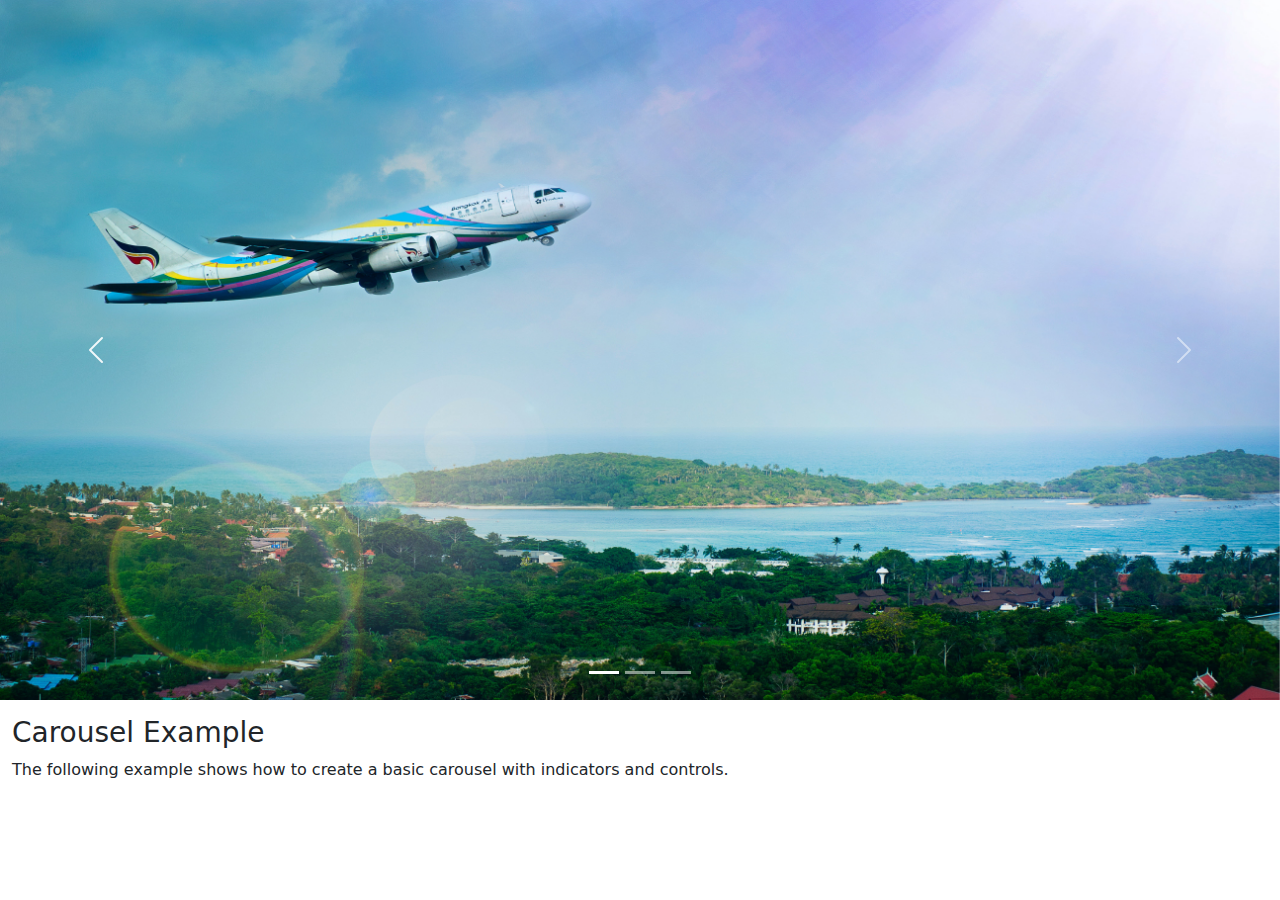
<file: carousel.html>
<!DOCTYPE html>
<html lang="en">
<head>
  <title>Bootstrap Example</title>
  <meta charset="utf-8">
  <meta name="viewport" content="width=device-width, initial-scale=1">
  <link href="https://cdn.jsdelivr.net/npm/bootstrap@5.2.3/dist/css/bootstrap.min.css" rel="stylesheet">
  <script src="https://cdn.jsdelivr.net/npm/bootstrap@5.2.3/dist/js/bootstrap.bundle.min.js"></script>
</head>
<body>

<!-- Carousel -->
<div id="demo" class="carousel slide" data-bs-ride="carousel">

  <!-- Indicators/dots -->
  <div class="carousel-indicators">
    <button type="button" data-bs-target="#demo" data-bs-slide-to="0" class="active"></button>
    <button type="button" data-bs-target="#demo" data-bs-slide-to="1"></button>
    <button type="button" data-bs-target="#demo" data-bs-slide-to="2"></button>
  </div>
  
  <!-- The slideshow/carousel -->
  <div class="carousel-inner">
    <div class="carousel-item active">
      <img src="./images/img1.jpg" alt="Los Angeles" class="d-block" style="width:100%; height: 700px;">
    </div>
    <div class="carousel-item">
      <img src="./images/img2.jpg" alt="Chicago" class="d-block" style="width:100%; height: 700px;">
    </div>
    <div class="carousel-item">
      <img src="./images/img3.jpg" alt="New York" class="d-block" style="width:100%; height: 700px;">
    </div>
  </div>
  
  <!-- Left and right controls/icons -->
  <button class="carousel-control-prev" type="button" data-bs-target="#demo" data-bs-slide="prev">
    <span class="carousel-control-prev-icon"></span>
  </button>
  <button class="carousel-control-next" type="button" data-bs-target="#demo" data-bs-slide="next">
    <span class="carousel-control-next-icon"></span>
  </button>
</div>

<div class="container-fluid mt-3">
  <h3>Carousel Example</h3>
  <p>The following example shows how to create a basic carousel with indicators and controls.</p>
</div>

</body>
</html>
</file>
